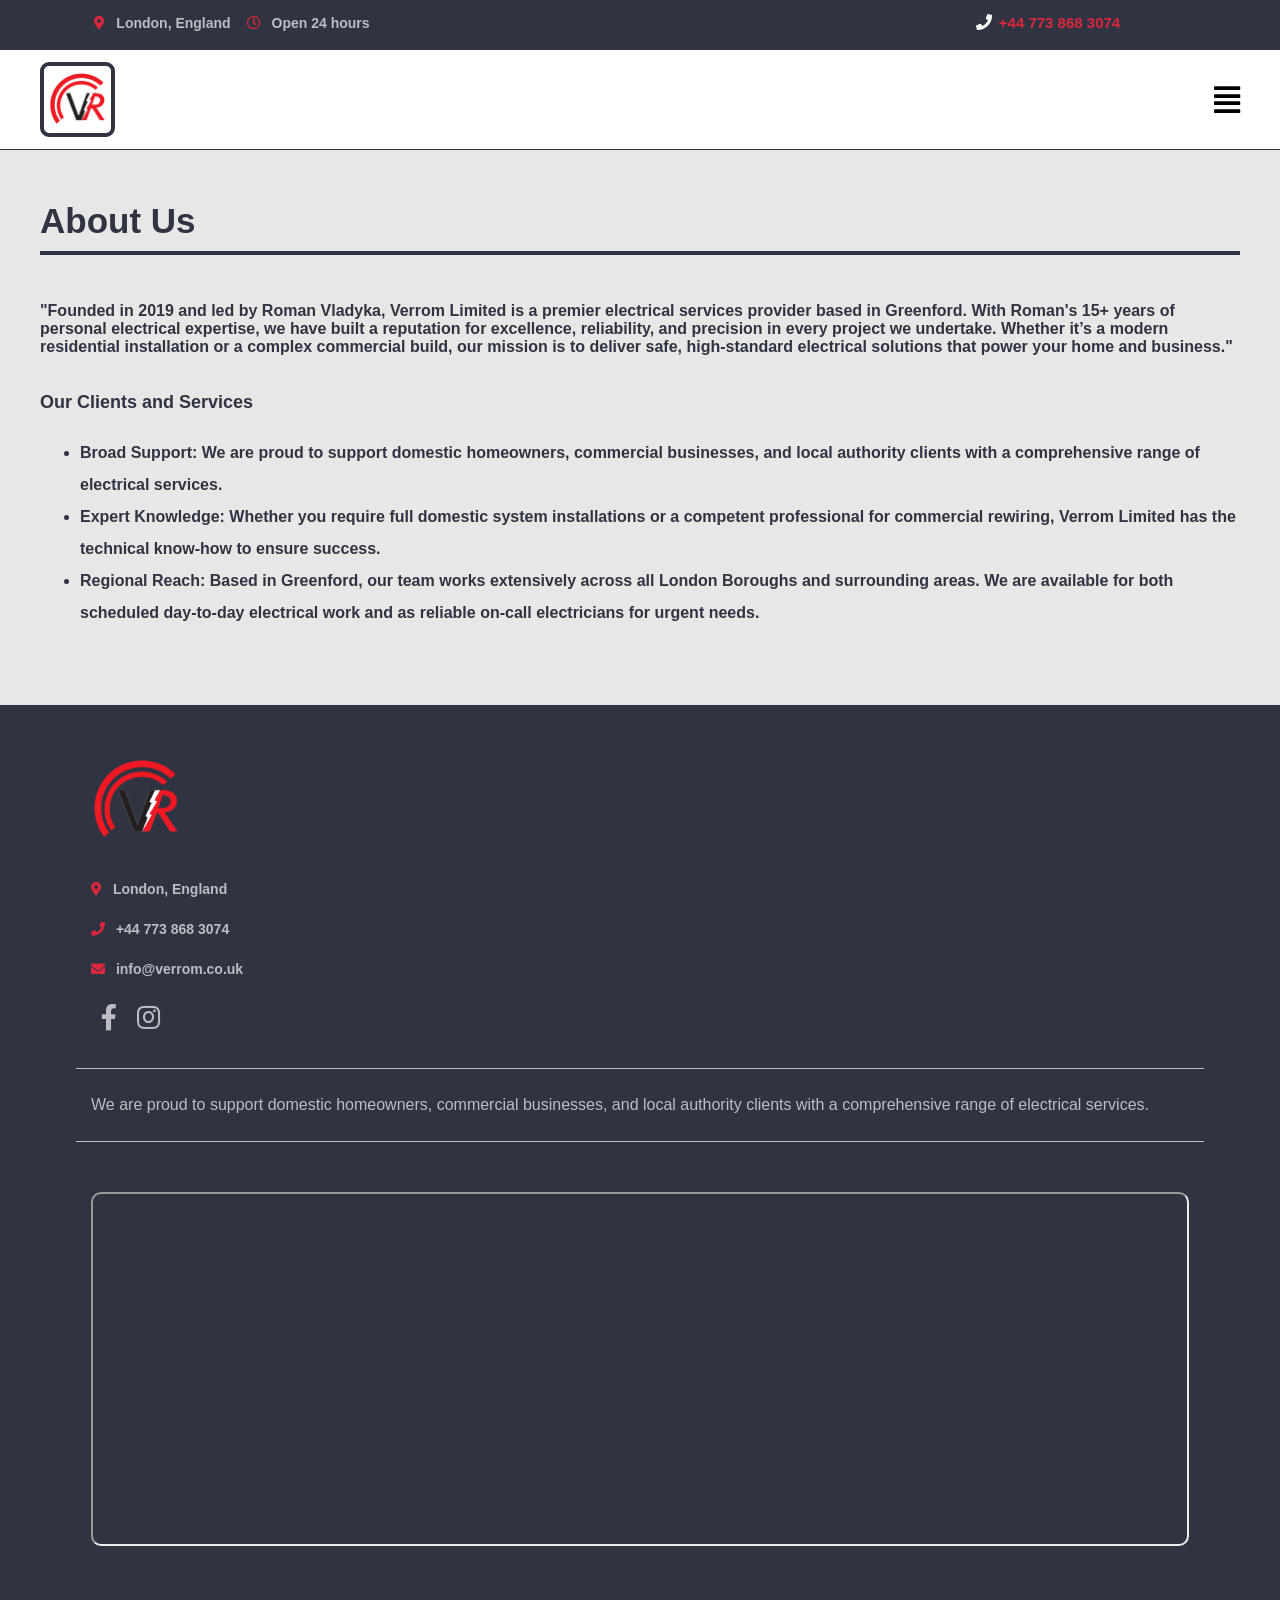
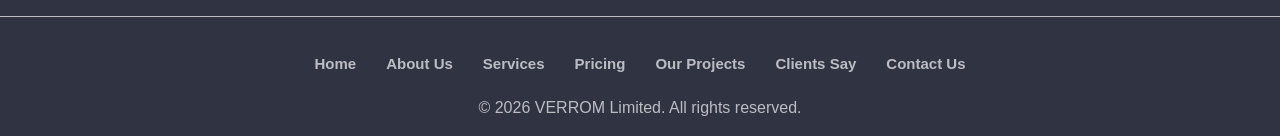
<file: about.html>
<!DOCTYPE HTML>
<html lang="en">
<head>
    <meta charset="UTF-8">
    <meta name="viewport" content="width=device-width, initial-scale=1.0">
    <meta name="robots" content="index, follow">
    <meta name="googlebot" content="index, follow">
    <meta name="Author" content="https://www.linkedin.com/in/volodymyr-svyryrd-191a63157/">
    <meta name="Copyright" content="">
    <meta name="description" content="">
    <meta name="keywords" content="">
    <link rel='stylesheet' href='https://use.fontawesome.com/releases/v5.7.0/css/all.css' integrity='sha384-lZN37f5QGtY3VHgisS14W3ExzMWZxybE1SJSEsQp9S+oqd12jhcu+A56Ebc1zFSJ' crossorigin='anonymous'>
    <link rel="stylesheet" type="text/css" href="./css/style.css">
    <link rel="stylesheet" type="text/css" media="(min-width:991px) and (max-width:1280px)" href="./css/tablet.css">
    <link rel="stylesheet" type="text/css" media="(max-width:991px)" href="./css/mobile.css">
    <title>VERROM Limited </title>
    <link rel="icon" type="image/x-icon" href="./favicon.ico">
</head>
<body>
    <div id="navbar" class="wrap_body">
        <header class="header">
            <div class="header_wrap">
                <div class="header_info">
                    <p class="header_location"><i class="fas fa-map-marker-alt"></i> London, England </p>
                    <p class="header_time"><i class="far fa-clock"></i> Open 24 hours </p>
                </div>
                <div class="header_phone">
                    <i class="fas fa-phone"></i>
                    <a href="tel:+447738683074"> +44 773 868 3074</a>
                </div>
            </div>
        </header>
        <nav class="nav">
            <div class="menu_wrap">
                <div class="logo">
                    <img src="./img/verrom_logo_png.png" alt="VerRom Limited" onclick="window.location.href = './index.html'">
                </div>
                <ul class="menu">
                    <li>
                        <img src="./img/flash_menu.png" alt="" class="flash">
                        <a href="./index.html">Home</a>
                    </li>
                    <li>
                        <img src="./img/flash_menu.png" alt="" class="flash">
                        <a href="./about.html">About Us</a>
                    </li>
                    <li>
                        <img src="./img/flash_menu.png" alt="" class="flash">
                        <a href="./services.html">Services</a>
                    </li>
                    <li>
                        <img src="./img/flash_menu.png" alt="" class="flash">
                        <a href="./pricing.html">Pricing</a>
                    </li>
                    <li>
                        <img src="./img/flash_menu.png" alt="" class="flash">
                        <a href="./projects.html">Our Projects</a>
                    </li>
                    <li>
                        <img src="./img/flash_menu.png" alt="" class="flash">
                        <a href="./clients.html">Clients Say</a>
                    </li>
                    <li>
                        <a href="./contacts.html">Contact Us</a>
                    </li>
                </ul>
                <span class="mobile_menu" onclick="openNav()"><i class='fas fa-align-justify'></i></span>
            </div>
            <div id="myNav" class="overlay">
                <a href="javascript:void(0)" class="closebtn" onclick="closeNav()">&times;</a>
                <div class="overlay-content">
                    <a href="./index.html">Home</a>
                    <a href="./about.html">About Us</a>
                    <a href="./services.html">Services</a>
                    <a href="./pricing.html">Pricing</a>
                    <a href="./projects.html">Our Projects</a>
                    <a href="./clients.html">Clients Say</a>
                    <a href="./contacts.html">Contact Us</a>
                </div>
            </div>
        </nav>
        <article class="article">
            <div class="article_wrap">
                <div class="article_body about">
                    <h3>About Us</h3>
                    <p>"Founded in 2019 and led by Roman Vladyka, Verrom Limited is a premier electrical services provider based in Greenford. With Roman's 15+ years of personal electrical expertise, we have built a reputation for excellence, reliability, and precision in every project we undertake. Whether it’s a modern residential installation or a complex commercial build, our mission is to deliver safe, high-standard electrical solutions that power your home and business." </p>
                    <h4>Our Clients and Services</h4>
                    <ul>
                        <li><b> Broad Support:</b> We are proud to support domestic homeowners, commercial businesses, and local authority clients with a comprehensive range of electrical services.</li>
                        <li><b> Expert Knowledge:</b> Whether you require full domestic system installations or a competent professional for commercial rewiring, Verrom Limited has the technical know-how to ensure success.</li>
                        <li><b></b> Regional Reach:</b> Based in Greenford, our team works extensively across all <b> London Boroughs and surrounding areas.</b> We are available for both scheduled day-to-day electrical work and as reliable <b>on-call electricians</b> for urgent needs. </li>
                    </ul>
                </div>
            </div>
        </article>
        <section class="section_bottom">
            <div class="section_bottom_contact">
                <div class="bottom_contact">
                    <img src="./img/verrom_logo_png.png" alt="LOGO" class="section_bottom_logo">
                    <p><i class="fas fa-map-marker-alt"></i> London, England </p>
                    <p><i class="fas fa-phone"></i> <a href="tel:+447738683074"> +44 773 868 3074</a></p>
                    <p><i class="fas fa-envelope"></i> <a href="mailto:info@verrom.co.uk"> info@verrom.co.uk</a></p>
                    <div class="social_media">
                        <a href="https://www.facebook.com/share/1C9bxSSyTt/" target="_blank"><i class="fab fa-facebook-f"></i></a>
                        <a href="https://www.instagram.com/verrom_limited/?hl=uk" target="_blank"><i class="fab fa-instagram"></i></a>
                    </div>
                </div>
                <div class="bottom_text">
                    <p>We are proud to support domestic homeowners, commercial businesses, and local authority clients with a comprehensive range of electrical services.</p>
                </div>
                <div class="bottom_map">
                    <iframe src="https://www.google.com/maps/embed?pb=!1m18!1m12!1m3!1d19897.48697313867!2d-0.24168068750000002!3d51.52855815!2m3!1f0!2f0!3f0!3m2!1i1024!2i768!4f13.1!3m3!1m2!1s0x48761cb4b5e6f3b5%3A0x7d8b5e8e8e8e8e8e!2sLondon%2C%20UK!5e0!3m2!1sen!2sus!4v1616161616161!5m2!1sen!2sus" width="100%" height="100%" allowfullscreen="" loading="lazy" class="map_frame"></iframe>
                </div>
            </div>
        </section>
        <footer class="footer">
            <ul class="footer_list">
                <li><a href="./index.html">Home</a></li>
                <li><a href="./about.html">About Us</a></li>
                <li><a href="./services.html">Services</a></li>
                <li><a href="./pricing.html">Pricing</a></li>
                <li><a href="./projects.html">Our Projects</a></li>
                <li><a href="./clients.html">Clients Say</a></li>
                <li><a href="./contacts.html">Contact Us</a></li>
            </ul>
            <p>&copy; 2026 VERROM Limited. All rights reserved.</p>
        </footer>
    </div>
    <script src="./js/js.js"></script>
    <script>
        window.onscroll = function() {
            const nav = document.getElementById('navbar');
            if (window.scrollY > 50) {
                nav.classList.add('scrolled');
            } else {
                nav.classList.remove('scrolled');
            }
        }
    </script>
</body>
</file>
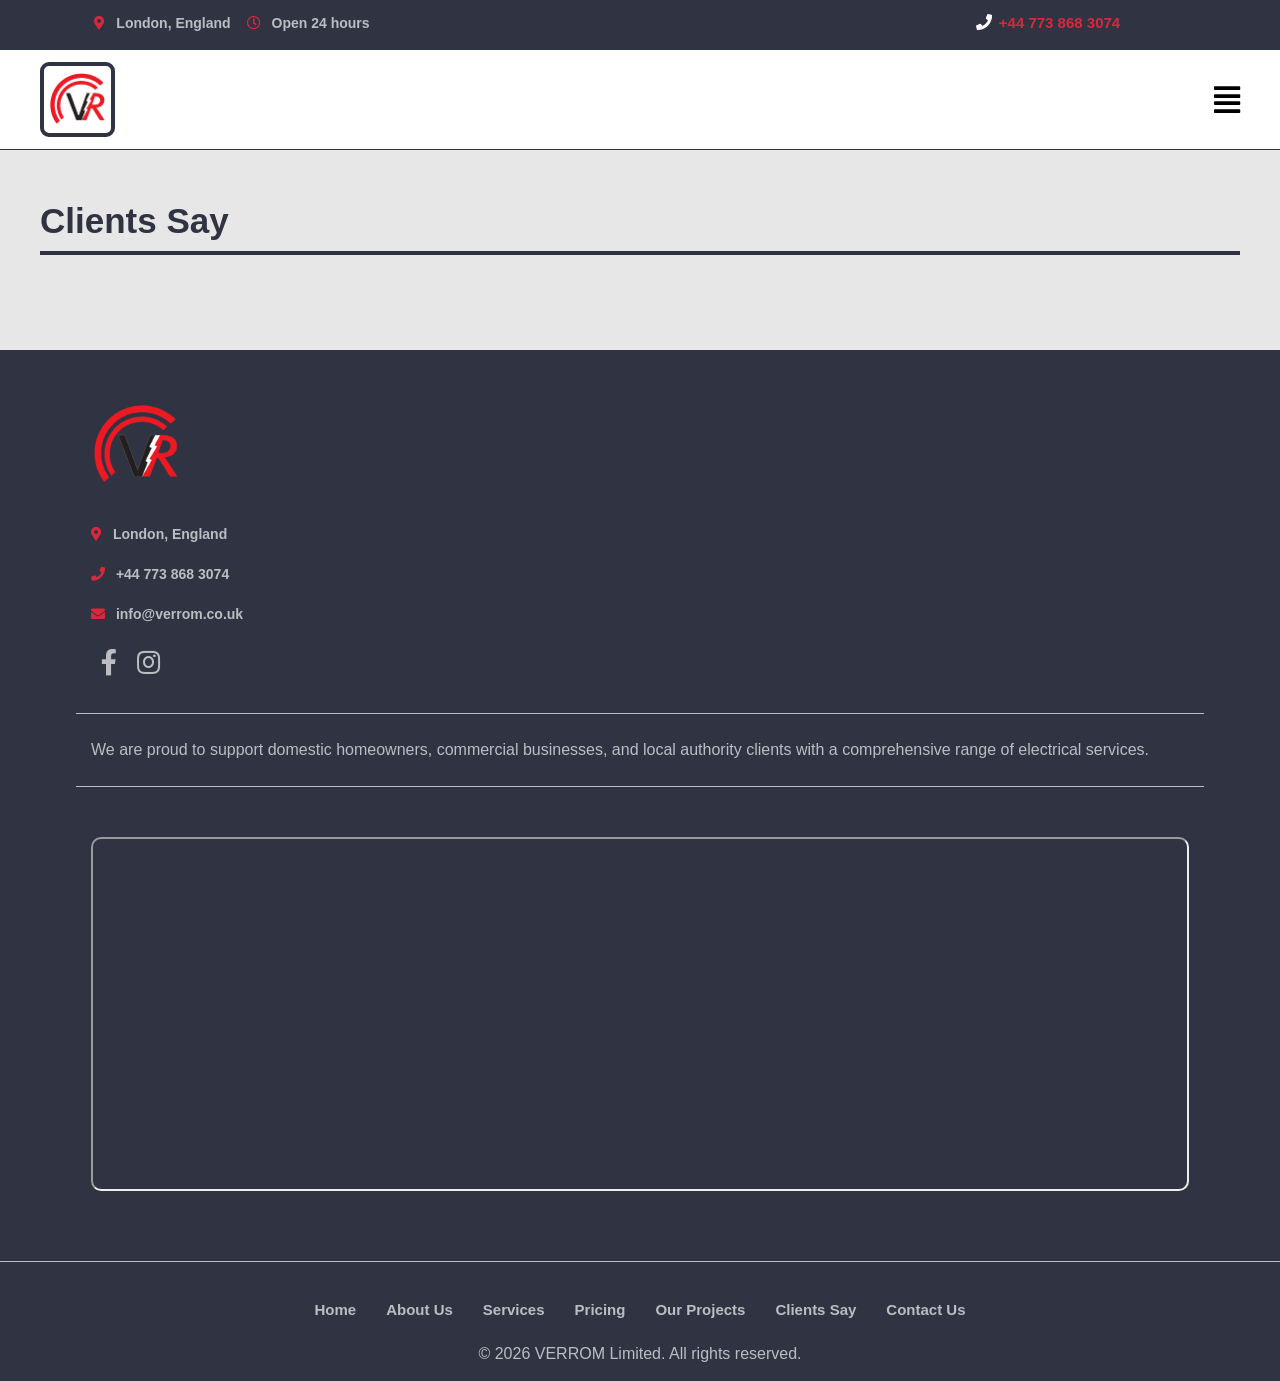
<file: clients.html>
<!DOCTYPE HTML>
<html lang="en">
<head>
    <meta charset="UTF-8">
    <meta name="viewport" content="width=device-width, initial-scale=1.0">
    <meta name="robots" content="index, follow">
    <meta name="googlebot" content="index, follow">
    <meta name="Author" content="https://www.linkedin.com/in/volodymyr-svyryrd-191a63157/">
    <meta name="Copyright" content="">
    <meta name="description" content="">
    <meta name="keywords" content="">
    <link rel='stylesheet' href='https://use.fontawesome.com/releases/v5.7.0/css/all.css' integrity='sha384-lZN37f5QGtY3VHgisS14W3ExzMWZxybE1SJSEsQp9S+oqd12jhcu+A56Ebc1zFSJ' crossorigin='anonymous'>
    <link rel="stylesheet" type="text/css" href="./css/style.css">
    <link rel="stylesheet" type="text/css" media="(min-width:991px) and (max-width:1280px)" href="./css/tablet.css">
    <link rel="stylesheet" type="text/css" media="(max-width:991px)" href="./css/mobile.css">
    <title>VERROM Limited </title>
    <link rel="icon" type="image/x-icon" href="./favicon.ico">
</head>
<body>
    <div id="navbar" class="wrap_body">
        <header class="header">
            <div class="header_wrap">
                <div class="header_info">
                    <p class="header_location"><i class="fas fa-map-marker-alt"></i> London, England </p>
                    <p class="header_time"><i class="far fa-clock"></i> Open 24 hours </p>
                </div>
                <div class="header_phone">
                    <i class="fas fa-phone"></i>
                    <a href="tel:+447738683074"> +44 773 868 3074</a>
                </div>
            </div>
        </header>
        <nav class="nav">
            <div class="menu_wrap">
                <div class="logo">
                    <img src="./img/verrom_logo_png.png" alt="VerRom Limited" onclick="window.location.href = './index.html'">
                </div>
                <ul class="menu">
                    <li>
                        <img src="./img/flash_menu.png" alt="" class="flash">
                        <a href="./index.html">Home</a>
                    </li>
                    <li>
                        <img src="./img/flash_menu.png" alt="" class="flash">
                        <a href="./about.html">About Us</a>
                    </li>
                    <li>
                        <img src="./img/flash_menu.png" alt="" class="flash">
                        <a href="./services.html">Services</a>
                    </li>
                    <li>
                        <img src="./img/flash_menu.png" alt="" class="flash">
                        <a href="./pricing.html">Pricing</a>
                    </li>
                    <li>
                        <img src="./img/flash_menu.png" alt="" class="flash">
                        <a href="./projects.html">Our Projects</a>
                    </li>
                    <li>
                        <img src="./img/flash_menu.png" alt="" class="flash">
                        <a href="./clients.html">Clients Say</a>
                    </li>
                    <li>
                        <a href="./contacts.html">Contact Us</a>
                    </li>
                </ul>
                <span class="mobile_menu" onclick="openNav()"><i class='fas fa-align-justify'></i></span>
            </div>
            <div id="myNav" class="overlay">
                <a href="javascript:void(0)" class="closebtn" onclick="closeNav()">&times;</a>
                <div class="overlay-content">
                    <a href="./index.html">Home</a>
                    <a href="./about.html">About Us</a>
                    <a href="./services.html">Services</a>
                    <a href="./pricing.html">Pricing</a>
                    <a href="./projects.html">Our Projects</a>
                    <a href="./clients.html">Clients Say</a>
                    <a href="./contacts.html">Contact Us</a>
                </div>
            </div>
        </nav>
        <article class="article">
            <div class="article_wrap">
                <div class="article_body clients">
                    <h3>Clients Say</h3>
                </div>
            </div>
        </article>
        <section class="section_bottom">
            <div class="section_bottom_contact">
                <div class="bottom_contact">
                    <img src="./img/verrom_logo_png.png" alt="LOGO" class="section_bottom_logo">
                    <p><i class="fas fa-map-marker-alt"></i> London, England </p>
                    <p><i class="fas fa-phone"></i> <a href="tel:+447738683074"> +44 773 868 3074</a></p>
                    <p><i class="fas fa-envelope"></i> <a href="mailto:info@verrom.co.uk"> info@verrom.co.uk</a></p>
                    <div class="social_media">
                        <a href="https://www.facebook.com/share/1C9bxSSyTt/" target="_blank"><i class="fab fa-facebook-f"></i></a>
                        <a href="https://www.instagram.com/verrom_limited/?hl=uk" target="_blank"><i class="fab fa-instagram"></i></a>
                    </div>
                </div>
                <div class="bottom_text">
                    <p>We are proud to support domestic homeowners, commercial businesses, and local authority clients with a comprehensive range of electrical services.</p>
                </div>
                <div class="bottom_map">
                    <iframe src="https://www.google.com/maps/embed?pb=!1m18!1m12!1m3!1d19897.48697313867!2d-0.24168068750000002!3d51.52855815!2m3!1f0!2f0!3f0!3m2!1i1024!2i768!4f13.1!3m3!1m2!1s0x48761cb4b5e6f3b5%3A0x7d8b5e8e8e8e8e8e!2sLondon%2C%20UK!5e0!3m2!1sen!2sus!4v1616161616161!5m2!1sen!2sus" width="100%" height="100%" allowfullscreen="" loading="lazy" class="map_frame"></iframe>
                </div>
            </div>
        </section>
        <footer class="footer">
            <ul class="footer_list">
                <li><a href="./index.html">Home</a></li>
                <li><a href="./about.html">About Us</a></li>
                <li><a href="./services.html">Services</a></li>
                <li><a href="./pricing.html">Pricing</a></li>
                <li><a href="./projects.html">Our Projects</a></li>
                <li><a href="./clients.html">Clients Say</a></li>
                <li><a href="./contacts.html">Contact Us</a></li>
            </ul>
            <p>&copy; 2026 VERROM Limited. All rights reserved.</p>
        </footer>
    </div>
    <script src="./js/js.js"></script>
    <script>
        window.onscroll = function() {
            const nav = document.getElementById('navbar');
            if (window.scrollY > 50) {
                nav.classList.add('scrolled');
            } else {
                nav.classList.remove('scrolled');
            }
        }
    </script>
</body>
</file>
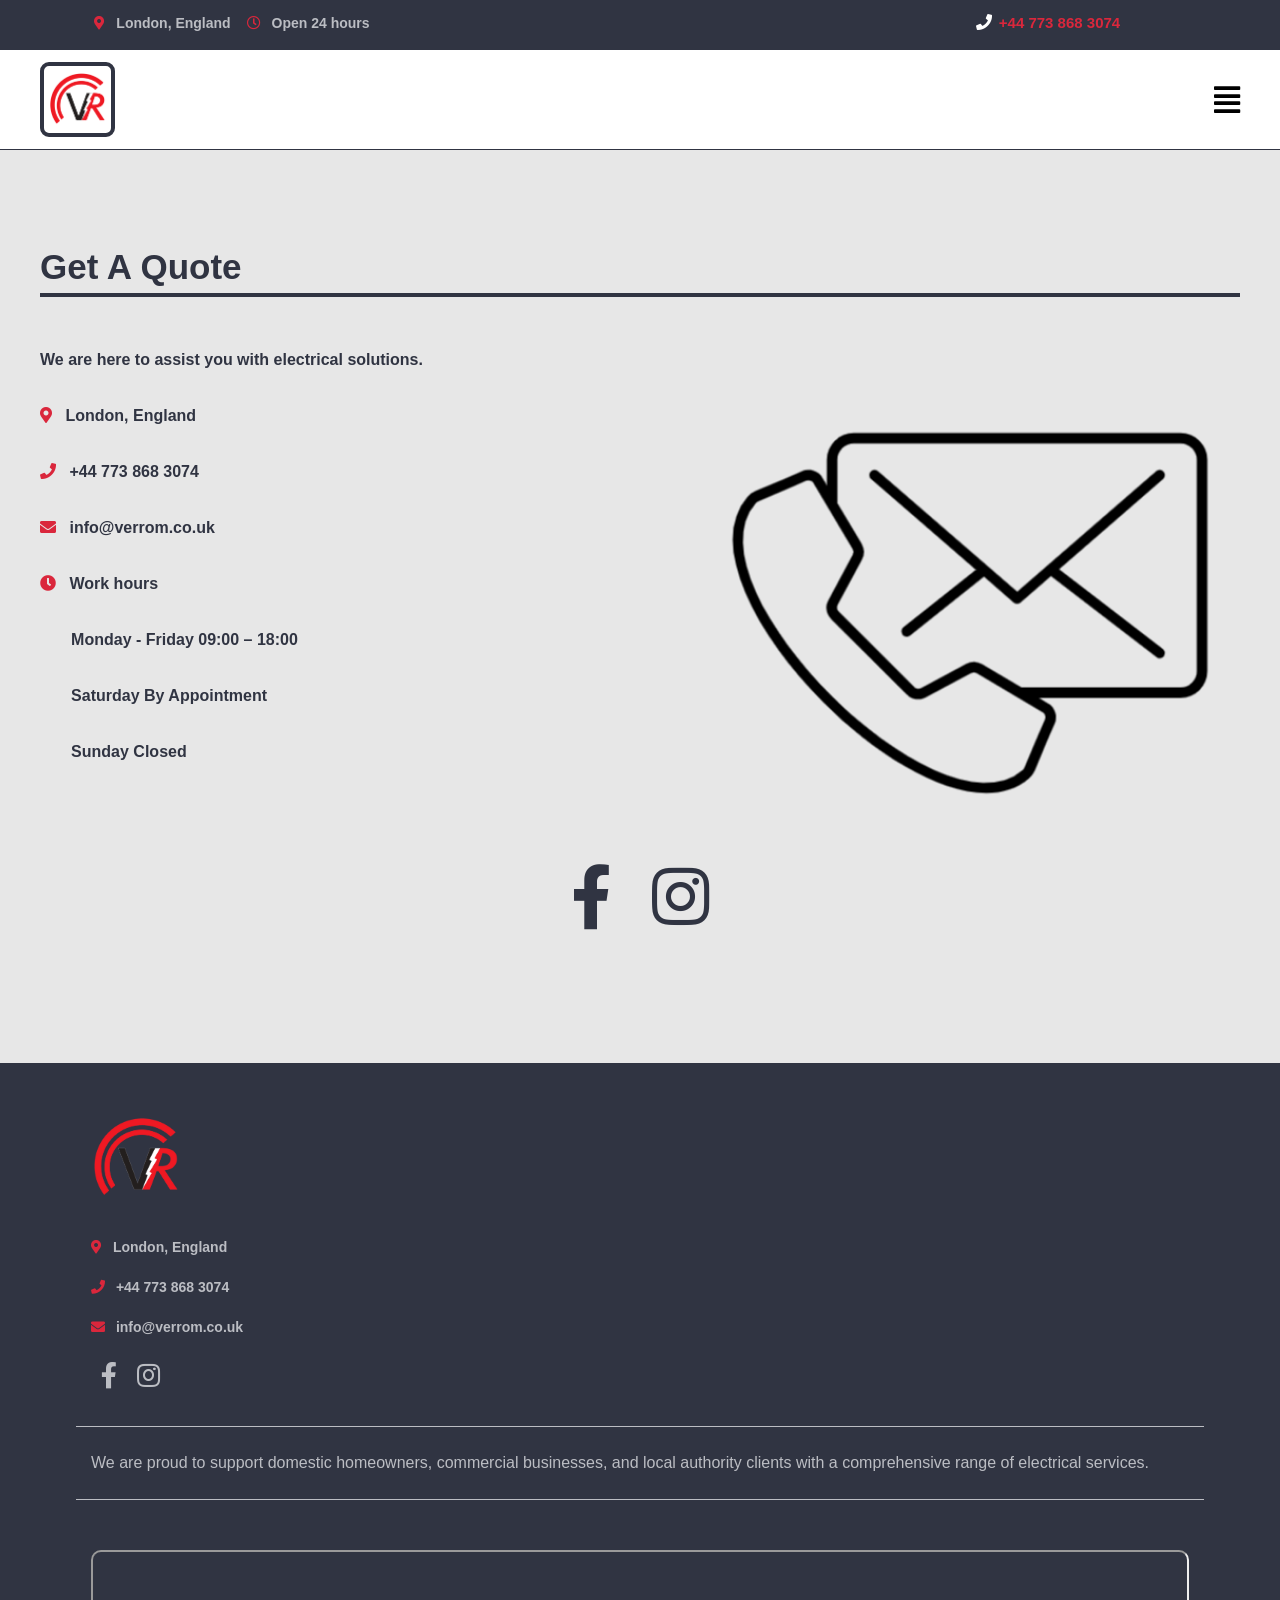
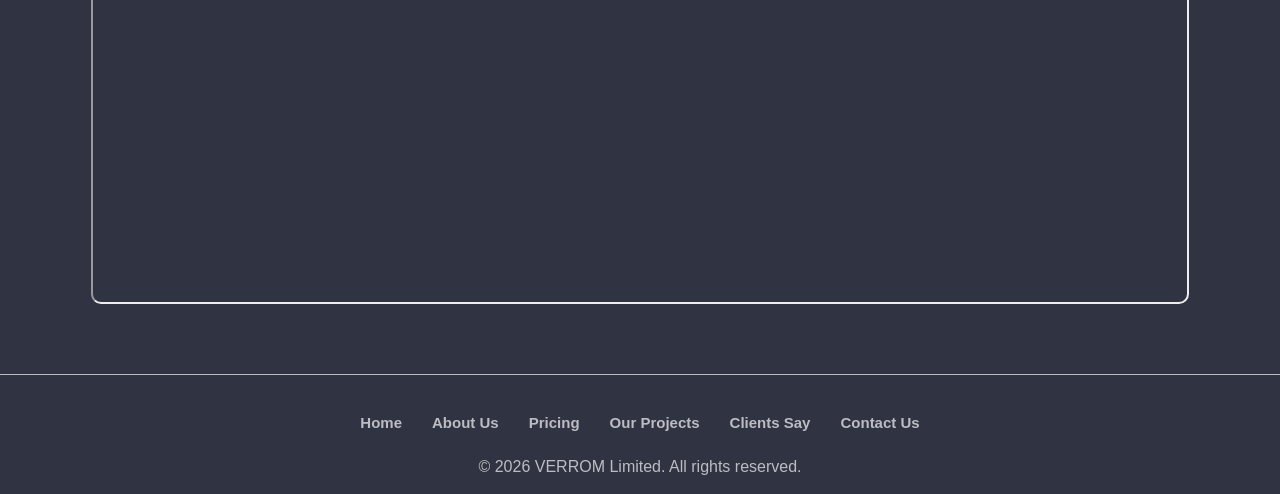
<file: contacts.html>
<!DOCTYPE HTML>
<html lang="en">
<head>
    <meta charset="UTF-8">
    <meta name="viewport" content="width=device-width, initial-scale=1.0">
    <meta name="robots" content="index, follow">
    <meta name="googlebot" content="index, follow">
    <meta name="Author" content="https://www.linkedin.com/in/volodymyr-svyryrd-191a63157/">
    <meta name="Copyright" content="">
    <meta name="description" content="">
    <meta name="keywords" content="">
    <link rel='stylesheet' href='https://use.fontawesome.com/releases/v5.7.0/css/all.css' integrity='sha384-lZN37f5QGtY3VHgisS14W3ExzMWZxybE1SJSEsQp9S+oqd12jhcu+A56Ebc1zFSJ' crossorigin='anonymous'>
    <link rel="stylesheet" type="text/css" href="./css/style.css">
    <link rel="stylesheet" type="text/css" media="(min-width:991px) and (max-width:1280px)" href="./css/tablet.css">
    <link rel="stylesheet" type="text/css" media="(max-width:991px)" href="./css/mobile.css">
    <title>VERROM Limited </title>
    <link rel="icon" type="image/x-icon" href="./favicon.ico">
</head>
<body>
    <div id="navbar" class="wrap_body">
        <header class="header">
            <div class="header_wrap">
                <div class="header_info">
                    <p class="header_location"><i class="fas fa-map-marker-alt"></i> London, England </p>
                    <p class="header_time"><i class="far fa-clock"></i> Open 24 hours </p>
                </div>
                <div class="header_phone">
                    <i class="fas fa-phone"></i>
                    <a href="tel:+447738683074"> +44 773 868 3074</a>
                </div>
            </div>
        </header>
        <nav class="nav">
            <div class="menu_wrap">
                <div class="logo">
                    <img src="./img/verrom_logo_png.png" alt="VerRom Limited" onclick="window.location.href = './index.html'">
                </div>
                <ul class="menu">
                    <li>
                        <img src="./img/flash_menu.png" alt="" class="flash">
                        <a href="./index.html">Home</a>
                    </li>
                    <li>
                        <img src="./img/flash_menu.png" alt="" class="flash">
                        <a href="./about.html">About Us</a>
                    </li>
                    <li>
                        <img src="./img/flash_menu.png" alt="" class="flash">
                        <a href="./services.html">Services</a>
                    </li>
                    <li>
                        <img src="./img/flash_menu.png" alt="" class="flash">
                        <a href="./pricing.html">Pricing</a>
                    </li>
                    <li>
                        <img src="./img/flash_menu.png" alt="" class="flash">
                        <a href="./projects.html">Our Projects</a>
                    </li>
                    <li>
                        <img src="./img/flash_menu.png" alt="" class="flash">
                        <a href="./clients.html">Clients Say</a>
                    </li>
                    <li>
                        <a href="./contacts.html">Contact Us</a>
                    </li>
                </ul>
                <span class="mobile_menu" onclick="openNav()"><i class='fas fa-align-justify'></i></span>
            </div>
            <div id="myNav" class="overlay">
                <a href="javascript:void(0)" class="closebtn" onclick="closeNav()">&times;</a>
                <div class="overlay-content">
                    <a href="./index.html">Home</a>
                    <a href="./about.html">About Us</a>
                    <a href="./services.html">Services</a>
                    <a href="./pricing.html">Pricing</a>
                    <a href="./projects.html">Our Projects</a>
                    <a href="./clients.html">Clients Say</a>
                    <a href="./contacts.html">Contact Us</a>
                </div>
            </div>
        </nav>
        <article class="article">
            <div class="article_wrap">
                <div class="article_body contacts">
                    <h3>Get A Quote</h3>
                    <p>We are here to assist you with electrical solutions.</p>
                    <p><i class="fas fa-map-marker-alt"></i> London, England </p>
                    <p><i class="fas fa-phone"></i> <a href="tel:+447738683074"> +44 773 868 3074</a></p>
                    <p><i class="fas fa-envelope"></i> <a href="mailto:info@verrom.co.uk"> info@verrom.co.uk</a></p>
                    <p><i class="fas fa-clock"></i> Work hours</p>
                    <p>&nbsp;&nbsp;&nbsp;&nbsp;&nbsp;&nbsp; Monday - Friday 09:00 – 18:00</p>
                    <p>&nbsp;&nbsp;&nbsp;&nbsp;&nbsp;&nbsp; Saturday By Appointment</p>
                    <p>&nbsp;&nbsp;&nbsp;&nbsp;&nbsp;&nbsp; Sunday Closed</p>
                    <div class="social_media">
                        <a href="https://www.facebook.com/share/1C9bxSSyTt/" target="_blank"><i class="fab fa-facebook-f"></i></a>
                        <a href="https://www.instagram.com/verrom_limited/?hl=uk" target="_blank"><i class="fab fa-instagram"></i></a>
                    </div>
                    <img src="./img/contact-icon.png" alt="Contact Us" class="contact_icon">
                </div>
            </div>
        </article>
        <section class="section_bottom">
            <div class="section_bottom_contact">
                <div class="bottom_contact">
                    <img src="./img/verrom_logo_png.png" alt="LOGO" class="section_bottom_logo">
                    <p><i class="fas fa-map-marker-alt"></i> London, England </p>
                    <p><i class="fas fa-phone"></i> <a href="tel:+447738683074"> +44 773 868 3074</a></p>
                    <p><i class="fas fa-envelope"></i> <a href="mailto:info@verrom.co.uk"> info@verrom.co.uk</a></p>
                    <div class="social_media">
                        <a href="https://www.facebook.com/share/1C9bxSSyTt/" target="_blank"><i class="fab fa-facebook-f"></i></a>
                        <a href="https://www.instagram.com/verrom_limited/?hl=uk" target="_blank"><i class="fab fa-instagram"></i></a>
                    </div>
                </div>
                <div class="bottom_text">
                    <p>We are proud to support domestic homeowners, commercial businesses, and local authority clients with a comprehensive range of electrical services.</p>
                </div>
                <div class="bottom_map">
                    <iframe src="https://www.google.com/maps/embed?pb=!1m18!1m12!1m3!1d19897.48697313867!2d-0.24168068750000002!3d51.52855815!2m3!1f0!2f0!3f0!3m2!1i1024!2i768!4f13.1!3m3!1m2!1s0x48761cb4b5e6f3b5%3A0x7d8b5e8e8e8e8e8e!2sLondon%2C%20UK!5e0!3m2!1sen!2sus!4v1616161616161!5m2!1sen!2sus" width="100%" height="100%" allowfullscreen="" loading="lazy" class="map_frame"></iframe>
                </div>
            </div>
        </section>
        <footer class="footer">
            <ul class="footer_list">
                <li><a href="./index.html">Home</a></li>
                <li><a href="./about.html">About Us</a></li>
                <li><a href="./pricing.html">Pricing</a></li>
                <li><a href="./projects.html">Our Projects</a></li>
                <li><a href="./clients.html">Clients Say</a></li>
                <li><a href="./contacts.html">Contact Us</a></li>
            </ul>
            <p>&copy; 2026 VERROM Limited. All rights reserved.</p>
        </footer>
    </div>
    <script src="./js/js.js"></script>
    <script>
        window.onscroll = function() {
            const nav = document.getElementById('navbar');
            if (window.scrollY > 50) {
                nav.classList.add('scrolled');
            } else {
                nav.classList.remove('scrolled');
            }
        }
    </script>
</body>
</file>
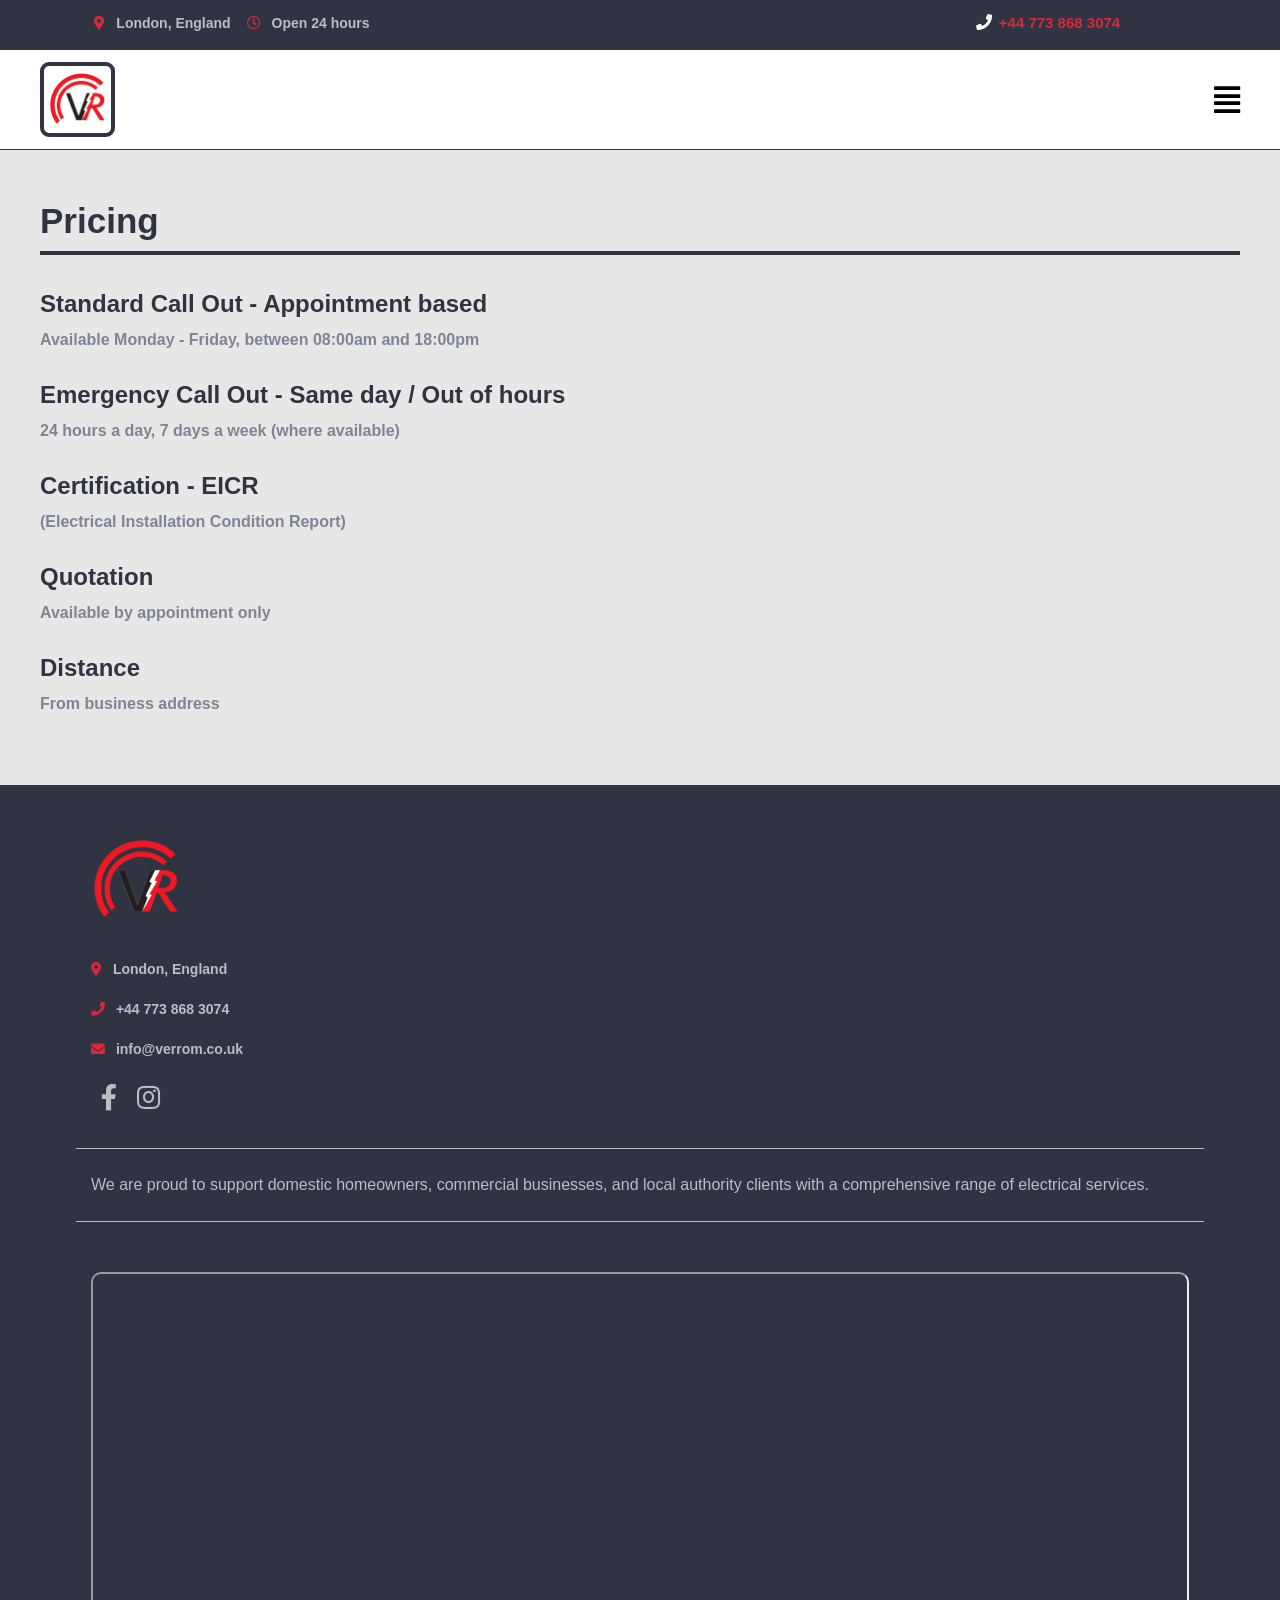
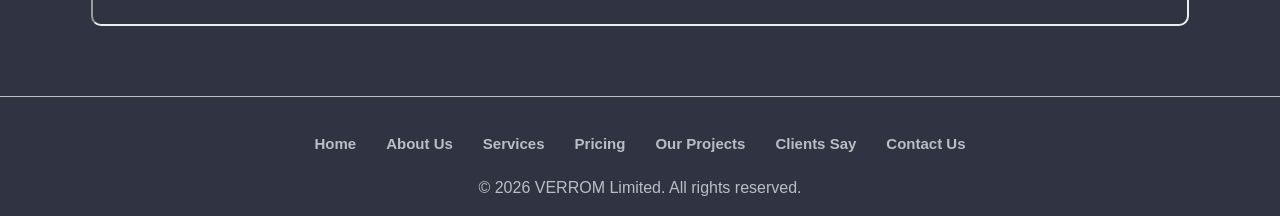
<file: pricing.html>
<!DOCTYPE HTML>
<html lang="en">
<head>
    <meta charset="UTF-8">
    <meta name="viewport" content="width=device-width, initial-scale=1.0">
    <meta name="robots" content="index, follow">
    <meta name="googlebot" content="index, follow">
    <meta name="Author" content="https://www.linkedin.com/in/volodymyr-svyryrd-191a63157/">
    <meta name="Copyright" content="">
    <meta name="description" content="">
    <meta name="keywords" content="">
    <link rel='stylesheet' href='https://use.fontawesome.com/releases/v5.7.0/css/all.css' integrity='sha384-lZN37f5QGtY3VHgisS14W3ExzMWZxybE1SJSEsQp9S+oqd12jhcu+A56Ebc1zFSJ' crossorigin='anonymous'>
    <link rel="stylesheet" type="text/css" href="./css/style.css">
    <link rel="stylesheet" type="text/css" media="(min-width:991px) and (max-width:1280px)" href="./css/tablet.css">
    <link rel="stylesheet" type="text/css" media="(max-width:991px)" href="./css/mobile.css">
    <title>VERROM Limited </title>
    <link rel="icon" type="image/x-icon" href="./favicon.ico">
</head>
<body>
    <div id="navbar" class="wrap_body">
        <header class="header">
            <div class="header_wrap">
                <div class="header_info">
                    <p class="header_location"><i class="fas fa-map-marker-alt"></i> London, England </p>
                    <p class="header_time"><i class="far fa-clock"></i> Open 24 hours </p>
                </div>
                <div class="header_phone">
                    <i class="fas fa-phone"></i>
                    <a href="tel:+447738683074"> +44 773 868 3074</a>
                </div>
            </div>
        </header>
        <nav class="nav">
            <div class="menu_wrap">
                <div class="logo">
                    <img src="./img/verrom_logo_png.png" alt="VerRom Limited" onclick="window.location.href = './index.html'">
                </div>
                <ul class="menu">
                    <li>
                        <img src="./img/flash_menu.png" alt="" class="flash">
                        <a href="./index.html">Home</a>
                    </li>
                    <li>
                        <img src="./img/flash_menu.png" alt="" class="flash">
                        <a href="./about.html">About Us</a>
                    </li>
                    <li>
                        <img src="./img/flash_menu.png" alt="" class="flash">
                        <a href="./services.html">Services</a>
                    </li>
                    <li>
                        <img src="./img/flash_menu.png" alt="" class="flash">
                        <a href="./pricing.html">Pricing</a>
                    </li>
                    <li>
                        <img src="./img/flash_menu.png" alt="" class="flash">
                        <a href="./projects.html">Our Projects</a>
                    </li>
                    <li>
                        <img src="./img/flash_menu.png" alt="" class="flash">
                        <a href="./clients.html">Clients Say</a>
                    </li>
                    <li>
                        <a href="./contacts.html">Contact Us</a>
                    </li>
                </ul>
                <span class="mobile_menu" onclick="openNav()"><i class='fas fa-align-justify'></i></span>
            </div>
            <div id="myNav" class="overlay">
                <a href="javascript:void(0)" class="closebtn" onclick="closeNav()">&times;</a>
                <div class="overlay-content">
                    <a href="./index.html">Home</a>
                    <a href="./about.html">About Us</a>
                    <a href="./services.html">Services</a>
                    <a href="./pricing.html">Pricing</a>
                    <a href="./projects.html">Our Projects</a>
                    <a href="./clients.html">Clients Say</a>
                    <a href="./contacts.html">Contact Us</a>
                </div>
            </div>
        </nav>
        <article class="article">
            <div class="article_wrap">
                <div class="article_body pricing">
                    <h3>Pricing</h3>
                    <h2>Standard Call Out - Appointment based</h2>
                    <p class="pricing_title_info">Available Monday - Friday, between 08:00am and 18:00pm</p>


                    <h2>Emergency Call Out - Same day / Out of hours</h2>
                    <p class="pricing_title_info">24 hours a day, 7 days a week (where available)</p>



                    <h2>Certification - EICR</h2>
                    <p class="pricing_title_info">(Electrical Installation Condition Report)</p>




                    <h2>Quotation</h2>
                    <p class="pricing_title_info">Available by appointment only</p>




                    <h2>Distance</h2>
                    <p class="pricing_title_info">From business address</p>



                </div>
            </div>
        </article>
        <section class="section_bottom">
            <div class="section_bottom_contact">
                <div class="bottom_contact">
                    <img src="./img/verrom_logo_png.png" alt="LOGO" class="section_bottom_logo">
                    <p><i class="fas fa-map-marker-alt"></i> London, England </p>
                    <p><i class="fas fa-phone"></i> <a href="tel:+447738683074"> +44 773 868 3074</a></p>
                    <p><i class="fas fa-envelope"></i> <a href="mailto:info@verrom.co.uk"> info@verrom.co.uk</a></p>
                    <div class="social_media">
                        <a href="https://www.facebook.com/share/1C9bxSSyTt/" target="_blank"><i class="fab fa-facebook-f"></i></a>
                        <a href="https://www.instagram.com/verrom_limited/?hl=uk" target="_blank"><i class="fab fa-instagram"></i></a>
                    </div>
                </div>
                <div class="bottom_text">
                    <p>We are proud to support domestic homeowners, commercial businesses, and local authority clients with a comprehensive range of electrical services.</p>
                </div>
                <div class="bottom_map">
                    <iframe src="https://www.google.com/maps/embed?pb=!1m18!1m12!1m3!1d19897.48697313867!2d-0.24168068750000002!3d51.52855815!2m3!1f0!2f0!3f0!3m2!1i1024!2i768!4f13.1!3m3!1m2!1s0x48761cb4b5e6f3b5%3A0x7d8b5e8e8e8e8e8e!2sLondon%2C%20UK!5e0!3m2!1sen!2sus!4v1616161616161!5m2!1sen!2sus" width="100%" height="100%" allowfullscreen="" loading="lazy" class="map_frame"></iframe>
                </div>
            </div>
        </section>
        <footer class="footer">
            <ul class="footer_list">
                <li><a href="./index.html">Home</a></li>
                <li><a href="./about.html">About Us</a></li>
                <li><a href="./services.html">Services</a></li>
                <li><a href="./pricing.html">Pricing</a></li>
                <li><a href="./projects.html">Our Projects</a></li>
                <li><a href="./clients.html">Clients Say</a></li>
                <li><a href="./contacts.html">Contact Us</a></li>
            </ul>
            <p>&copy; 2026 VERROM Limited. All rights reserved.</p>
        </footer>
    </div>
    <script src="./js/js.js"></script>
    <script>
        window.onscroll = function() {
            const nav = document.getElementById('navbar');
            if (window.scrollY > 50) {
                nav.classList.add('scrolled');
            } else {
                nav.classList.remove('scrolled');
            }
        }
    </script>
</body>
</file>
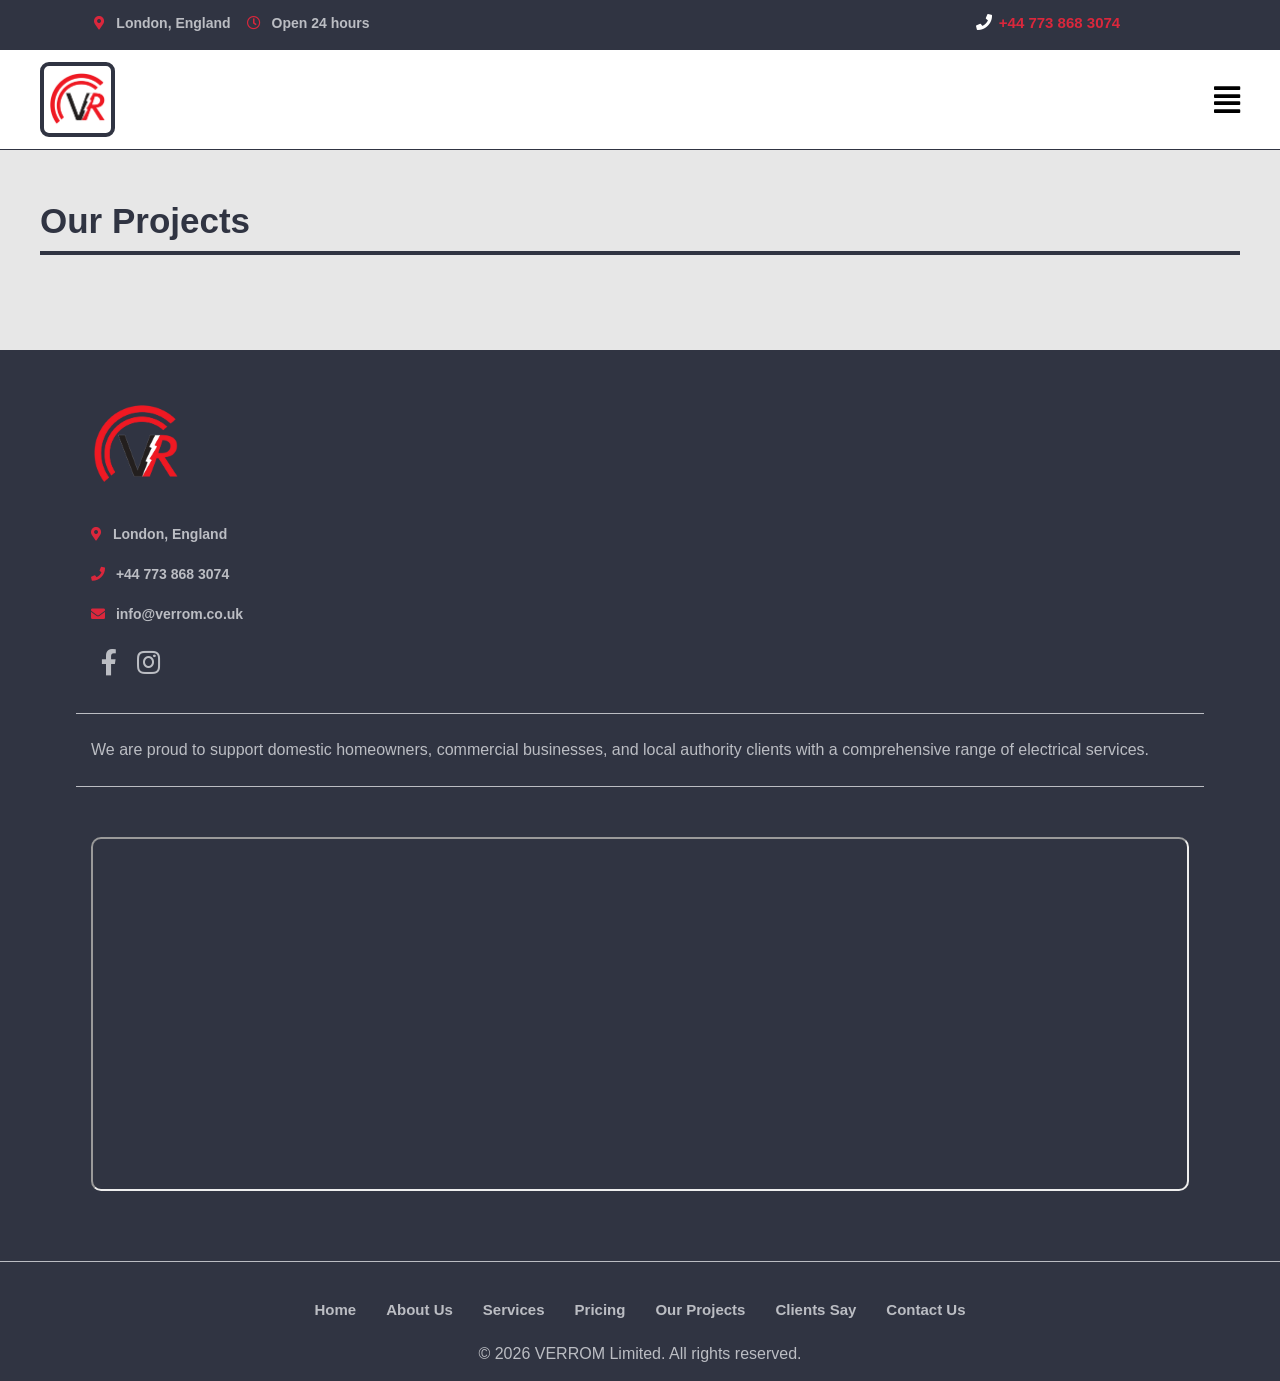
<file: projects.html>
<!DOCTYPE HTML>
<html lang="en">
<head>
    <meta charset="UTF-8">
    <meta name="viewport" content="width=device-width, initial-scale=1.0">
    <meta name="robots" content="index, follow">
    <meta name="googlebot" content="index, follow">
    <meta name="Author" content="https://www.linkedin.com/in/volodymyr-svyryrd-191a63157/">
    <meta name="Copyright" content="">
    <meta name="description" content="">
    <meta name="keywords" content="">
    <link rel='stylesheet' href='https://use.fontawesome.com/releases/v5.7.0/css/all.css' integrity='sha384-lZN37f5QGtY3VHgisS14W3ExzMWZxybE1SJSEsQp9S+oqd12jhcu+A56Ebc1zFSJ' crossorigin='anonymous'>
    <link rel="stylesheet" type="text/css" href="./css/style.css">
    <link rel="stylesheet" type="text/css" media="(min-width:991px) and (max-width:1280px)" href="./css/tablet.css">
    <link rel="stylesheet" type="text/css" media="(max-width:991px)" href="./css/mobile.css">
    <title>VERROM Limited </title>
    <link rel="icon" type="image/x-icon" href="./favicon.ico">
</head>
<body>
    <div id="navbar" class="wrap_body">
        <header class="header">
            <div class="header_wrap">
                <div class="header_info">
                    <p class="header_location"><i class="fas fa-map-marker-alt"></i> London, England </p>
                    <p class="header_time"><i class="far fa-clock"></i> Open 24 hours </p>
                </div>
                <div class="header_phone">
                    <i class="fas fa-phone"></i>
                    <a href="tel:+447738683074"> +44 773 868 3074</a>
                </div>
            </div>
        </header>
        <nav class="nav">
            <div class="menu_wrap">
                <div class="logo">
                    <img src="./img/verrom_logo_png.png" alt="VerRom Limited" onclick="window.location.href = './index.html'">
                </div>
                <ul class="menu">
                    <li>
                        <img src="./img/flash_menu.png" alt="" class="flash">
                        <a href="./index.html">Home</a>
                    </li>
                    <li>
                        <img src="./img/flash_menu.png" alt="" class="flash">
                        <a href="./about.html">About Us</a>
                    </li>
                    <li>
                        <img src="./img/flash_menu.png" alt="" class="flash">
                        <a href="./services.html">Services</a>
                    </li>
                    <li>
                        <img src="./img/flash_menu.png" alt="" class="flash">
                        <a href="./pricing.html">Pricing</a>
                    </li>
                    <li>
                        <img src="./img/flash_menu.png" alt="" class="flash">
                        <a href="./projects.html">Our Projects</a>
                    </li>
                    <li>
                        <img src="./img/flash_menu.png" alt="" class="flash">
                        <a href="./clients.html">Clients Say</a>
                    </li>
                    <li>
                        <a href="./contacts.html">Contact Us</a>
                    </li>
                </ul>
                <span class="mobile_menu" onclick="openNav()"><i class='fas fa-align-justify'></i></span>
            </div>
            <div id="myNav" class="overlay">
                <a href="javascript:void(0)" class="closebtn" onclick="closeNav()">&times;</a>
                <div class="overlay-content">
                    <a href="./index.html">Home</a>
                    <a href="./about.html">About Us</a>
                    <a href="./services.html">Services</a>
                    <a href="./pricing.html">Pricing</a>
                    <a href="./projects.html">Our Projects</a>
                    <a href="./clients.html">Clients Say</a>
                    <a href="./contacts.html">Contact Us</a>
                </div>
            </div>
        </nav>
        <article class="article">
            <div class="article_wrap">
                <div class="article_body projects">
                    <h3>Our Projects</h3>
                </div>
            </div>
        </article>
        <section class="section_bottom">
            <div class="section_bottom_contact">
                <div class="bottom_contact">
                    <img src="./img/verrom_logo_png.png" alt="LOGO" class="section_bottom_logo">
                    <p><i class="fas fa-map-marker-alt"></i> London, England </p>
                    <p><i class="fas fa-phone"></i> <a href="tel:+447738683074"> +44 773 868 3074</a></p>
                    <p><i class="fas fa-envelope"></i> <a href="mailto:info@verrom.co.uk"> info@verrom.co.uk</a></p>
                    <div class="social_media">
                        <a href="https://www.facebook.com/share/1C9bxSSyTt/" target="_blank"><i class="fab fa-facebook-f"></i></a>
                        <a href="https://www.instagram.com/verrom_limited/?hl=uk" target="_blank"><i class="fab fa-instagram"></i></a>
                    </div>
                </div>
                <div class="bottom_text">
                    <p>We are proud to support domestic homeowners, commercial businesses, and local authority clients with a comprehensive range of electrical services.</p>
                </div>
                <div class="bottom_map">
                    <iframe src="https://www.google.com/maps/embed?pb=!1m18!1m12!1m3!1d19897.48697313867!2d-0.24168068750000002!3d51.52855815!2m3!1f0!2f0!3f0!3m2!1i1024!2i768!4f13.1!3m3!1m2!1s0x48761cb4b5e6f3b5%3A0x7d8b5e8e8e8e8e8e!2sLondon%2C%20UK!5e0!3m2!1sen!2sus!4v1616161616161!5m2!1sen!2sus" width="100%" height="100%" allowfullscreen="" loading="lazy" class="map_frame"></iframe>
                </div>
            </div>
        </section>
        <footer class="footer">
            <ul class="footer_list">
                <li><a href="./index.html">Home</a></li>
                <li><a href="./about.html">About Us</a></li>
                <li><a href="./services.html">Services</a></li>
                <li><a href="./pricing.html">Pricing</a></li>
                <li><a href="./projects.html">Our Projects</a></li>
                <li><a href="./clients.html">Clients Say</a></li>
                <li><a href="./contacts.html">Contact Us</a></li>
            </ul>
            <p>&copy; 2026 VERROM Limited. All rights reserved.</p>
        </footer>
    </div>
    <script src="./js/js.js"></script>
        <script>
        window.onscroll = function() {
            const nav = document.getElementById('navbar');
            if (window.scrollY > 50) {
                nav.classList.add('scrolled');
            } else {
                nav.classList.remove('scrolled');
            }
        }
    </script>
</body>
</file>
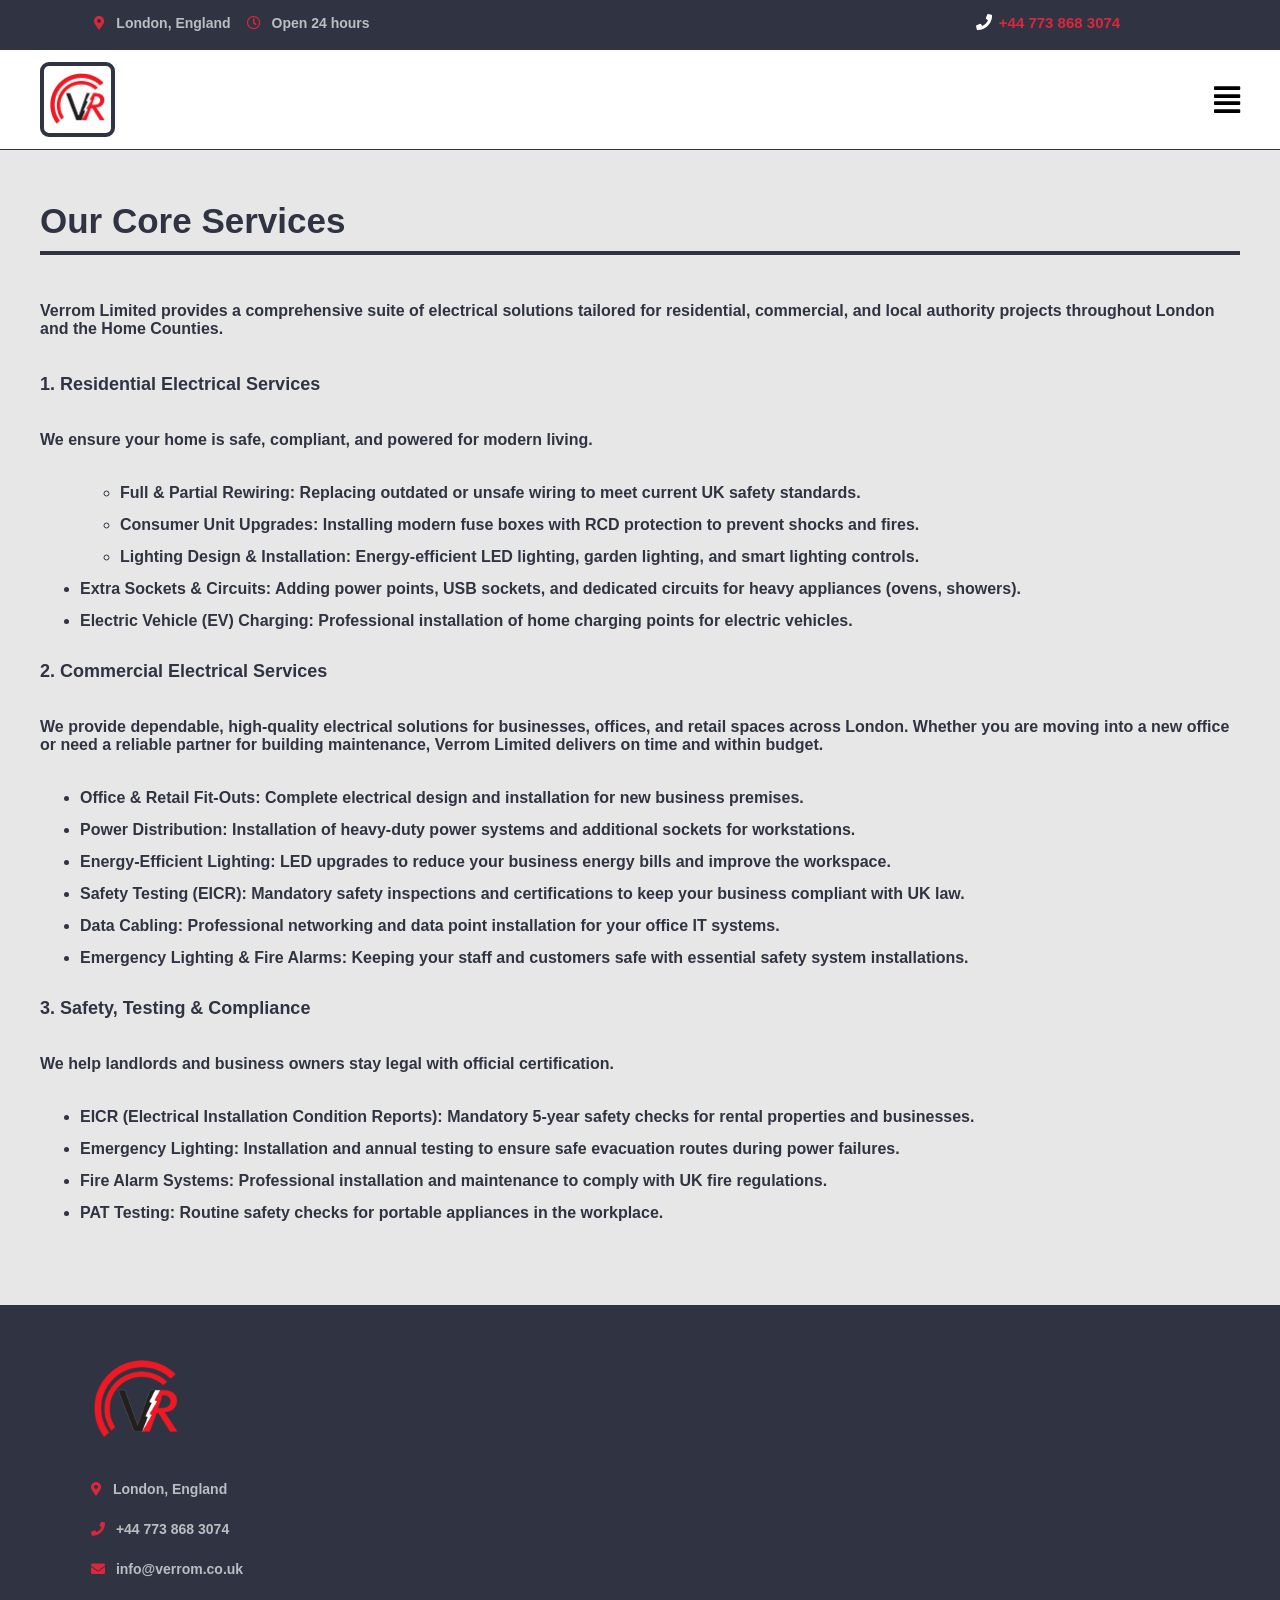
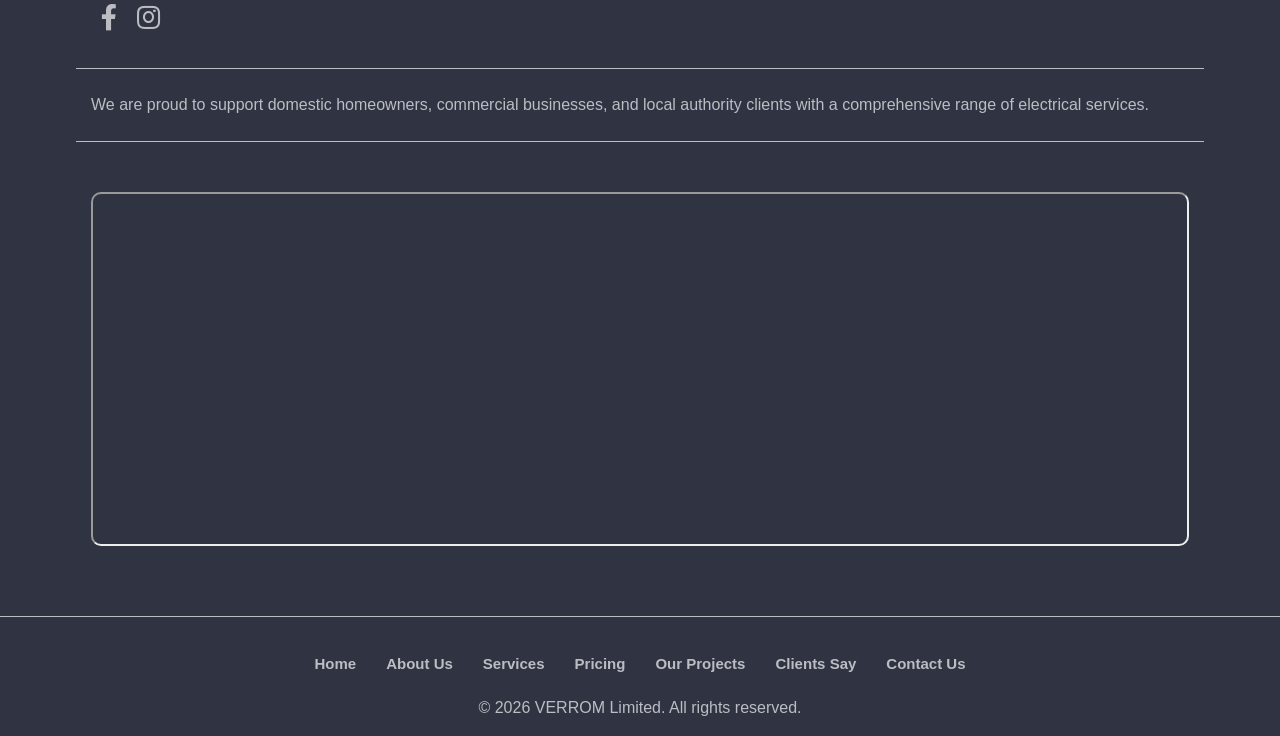
<file: services.html>
<!DOCTYPE HTML>
<html lang="en">
<head>
    <meta charset="UTF-8">
    <meta name="viewport" content="width=device-width, initial-scale=1.0">
    <meta name="robots" content="index, follow">
    <meta name="googlebot" content="index, follow">
    <meta name="Author" content="https://www.linkedin.com/in/volodymyr-svyryrd-191a63157/">
    <meta name="Copyright" content="">
    <meta name="description" content="">
    <meta name="keywords" content="">
    <link rel='stylesheet' href='https://use.fontawesome.com/releases/v5.7.0/css/all.css' integrity='sha384-lZN37f5QGtY3VHgisS14W3ExzMWZxybE1SJSEsQp9S+oqd12jhcu+A56Ebc1zFSJ' crossorigin='anonymous'>
    <link rel="stylesheet" type="text/css" href="./css/style.css">
    <link rel="stylesheet" type="text/css" media="(min-width:991px) and (max-width:1280px)" href="./css/tablet.css">
    <link rel="stylesheet" type="text/css" media="(max-width:991px)" href="./css/mobile.css">
    <title>VERROM Limited </title>
    <link rel="icon" type="image/x-icon" href="./favicon.ico">
</head>
<body>
    <div id="navbar" class="wrap_body">
        <header class="header">
            <div class="header_wrap">
                <div class="header_info">
                    <p class="header_location"><i class="fas fa-map-marker-alt"></i> London, England </p>
                    <p class="header_time"><i class="far fa-clock"></i> Open 24 hours </p>
                </div>
                <div class="header_phone">
                    <i class="fas fa-phone"></i>
                    <a href="tel:+447738683074"> +44 773 868 3074</a>
                </div>
            </div>
        </header>
        <nav class="nav">
            <div class="menu_wrap">
                <div class="logo">
                    <img src="./img/verrom_logo_png.png" alt="VerRom Limited" onclick="window.location.href = './index.html'">
                </div>
                <ul class="menu">
                    <li>
                        <img src="./img/flash_menu.png" alt="" class="flash">
                        <a href="./index.html">Home</a>
                    </li>
                    <li>
                        <img src="./img/flash_menu.png" alt="" class="flash">
                        <a href="./about.html">About Us</a>
                    </li>
                    <li>
                        <img src="./img/flash_menu.png" alt="" class="flash">
                        <a href="./services.html">Services</a>
                    </li>
                    <li>
                        <img src="./img/flash_menu.png" alt="" class="flash">
                        <a href="./pricing.html">Pricing</a>
                    </li>
                    <li>
                        <img src="./img/flash_menu.png" alt="" class="flash">
                        <a href="./projects.html">Our Projects</a>
                    </li>
                    <li>
                        <img src="./img/flash_menu.png" alt="" class="flash">
                        <a href="./clients.html">Clients Say</a>
                    </li>
                    <li>
                        <a href="./contacts.html">Contact Us</a>
                    </li>
                </ul>
                <span class="mobile_menu" onclick="openNav()"><i class='fas fa-align-justify'></i></span>
            </div>
            <div id="myNav" class="overlay">
                <a href="javascript:void(0)" class="closebtn" onclick="closeNav()">&times;</a>
                <div class="overlay-content">
                    <a href="./index.html">Home</a>
                    <a href="./about.html">About Us</a>
                    <a href="./services.html">Services</a>
                    <a href="./pricing.html">Pricing</a>
                    <a href="./projects.html">Our Projects</a>
                    <a href="./clients.html">Clients Say</a>
                    <a href="./contacts.html">Contact Us</a>
                </div>
            </div>
        </nav>
        <article class="article">
            <div class="article_wrap">
                <div class="article_body services">
                    <h3>Our Core Services</h3>
                    <p>Verrom Limited provides a comprehensive suite of electrical solutions tailored for residential, commercial, and local authority projects throughout London and the Home Counties.</p>
                    <h4>1. Residential Electrical Services</h4>
                    <p>We ensure your home is safe, compliant, and powered for modern living.</p>
                    <ul>
                        <ul>
                            <li><b> Full & Partial Rewiring:</b> Replacing outdated or unsafe wiring to meet current UK safety standards.</li>
                            <li><b> Consumer Unit Upgrades:</b> Installing modern fuse boxes with RCD protection to prevent shocks and fires.</li>
                            <li><b> Lighting Design & Installation:</b> Energy-efficient LED lighting, garden lighting, and smart lighting controls.</li>
                        </ul>
                        <li><b> Extra Sockets & Circuits:</b> Adding power points, USB sockets, and dedicated circuits for heavy appliances (ovens, showers).</li>
                        <li><b> Electric Vehicle (EV) Charging:</b> Professional installation of home charging points for electric vehicles. </li>
                    </ul>
                    <h4>2. Commercial Electrical Services</h4>
                    <p>We provide dependable, high-quality electrical solutions for businesses, offices, and retail spaces across London. Whether you are moving into a new office or need a reliable partner for building maintenance, Verrom Limited delivers on time and within budget.</p>
                        <ul>
                            <li><b>Office & Retail Fit-Outs:</b> Complete electrical design and installation for new business premises.</li>
                            <li><b>Power Distribution:</b> Installation of heavy-duty power systems and additional sockets for workstations.</li>
                            <li><b>Energy-Efficient Lighting:</b> LED upgrades to reduce your business energy bills and improve the workspace.</li>
                            <li><b>Safety Testing (EICR):</b> Mandatory safety inspections and certifications to keep your business compliant with UK law.</li>
                            <li><b>Data Cabling:</b> Professional networking and data point installation for your office IT systems.</li>
                            <li><b>Emergency Lighting & Fire Alarms:</b> Keeping your staff and customers safe with essential safety system installations.</li>
                        </ul>
                    <h4>3. Safety, Testing & Compliance</h4>
                        <p>We help landlords and business owners stay legal with official certification.</p>
                        <ul>
                            <li><b>EICR (Electrical Installation Condition Reports):</b> Mandatory 5-year safety checks for rental properties and businesses.</li>
                            <li><b>Emergency Lighting:</b> Installation and annual testing to ensure safe evacuation routes during power failures.</li>
                            <li><b>Fire Alarm Systems:</b> Professional installation and maintenance to comply with UK fire regulations.</li>
                            <li><b>PAT Testing:</b> Routine safety checks for portable appliances in the workplace. </li>
                        </ul>
                </div>
            </div>
        </article>
        <section class="section_bottom">
            <div class="section_bottom_contact">
                <div class="bottom_contact">
                    <img src="./img/verrom_logo_png.png" alt="LOGO" class="section_bottom_logo">
                    <p><i class="fas fa-map-marker-alt"></i> London, England </p>
                    <p><i class="fas fa-phone"></i> <a href="tel:+447738683074"> +44 773 868 3074</a></p>
                    <p><i class="fas fa-envelope"></i> <a href="mailto:info@verrom.co.uk"> info@verrom.co.uk</a></p>
                    <div class="social_media">
                        <a href="https://www.facebook.com/share/1C9bxSSyTt/" target="_blank"><i class="fab fa-facebook-f"></i></a>
                        <a href="https://www.instagram.com/verrom_limited/?hl=uk" target="_blank"><i class="fab fa-instagram"></i></a>
                    </div>
                </div>
                <div class="bottom_text">
                    <p>We are proud to support domestic homeowners, commercial businesses, and local authority clients with a comprehensive range of electrical services.</p>
                </div>
                <div class="bottom_map">
                    <iframe src="https://www.google.com/maps/embed?pb=!1m18!1m12!1m3!1d19897.48697313867!2d-0.24168068750000002!3d51.52855815!2m3!1f0!2f0!3f0!3m2!1i1024!2i768!4f13.1!3m3!1m2!1s0x48761cb4b5e6f3b5%3A0x7d8b5e8e8e8e8e8e!2sLondon%2C%20UK!5e0!3m2!1sen!2sus!4v1616161616161!5m2!1sen!2sus" width="100%" height="100%" allowfullscreen="" loading="lazy" class="map_frame"></iframe>
                </div>
            </div>
        </section>
        <footer class="footer">
            <ul class="footer_list">
                <li><a href="./index.html">Home</a></li>
                <li><a href="./about.html">About Us</a></li>
                <li><a href="./services.html">Services</a></li>
                <li><a href="./pricing.html">Pricing</a></li>
                <li><a href="./projects.html">Our Projects</a></li>
                <li><a href="./clients.html">Clients Say</a></li>
                <li><a href="./contacts.html">Contact Us</a></li>
            </ul>
            <p>&copy; 2026 VERROM Limited. All rights reserved.</p>
        </footer>
    </div>
    <script src="./js/js.js"></script>
        <script>
        window.onscroll = function() {
            const nav = document.getElementById('navbar');
            if (window.scrollY > 50) {
                nav.classList.add('scrolled');
            } else {
                nav.classList.remove('scrolled');
            }
        }
    </script>
</body>
</file>
<file: css/style.css>
html{
    margin: 0px;
    padding: 0px;
    height: 100%;
}

body{
    background: white;
    margin: 0px;
    padding: 0px;
    height: 100%;
    color: rgb(255, 255, 255);
}

*{
    box-sizing: border-box;
}

a{
    text-decoration: none;
}

.wrap_body{
    /*outline: 2px solid yellow;*/
    transition: 0.5s;
    min-height: 100vh;
    display: grid;
    grid-template-columns: auto;
    grid-template-rows: 50px 100px auto auto auto 120px;
    grid-gap: 0px;
    grid-template-areas: 'header'
                         'nav'
                         'section_top'
                         'article'
                         'section_bottom'
                         'footer';
}

.header, .nav, .section_top, .article, .section_bottom, .footer{
    padding: 0px 15px;
    background: #303442;
    font-family: Helvetica, arial, sans-serif;
}

.header{
    grid-area: header;
    background-color: #303442;
    color: #bbbdc3;
    display: flex;
    flex-wrap: wrap;
    justify-content: center;
    align-items: center;
}

.header_wrap{
   /* outline: 2px solid red;*/
    width: 100%;
    max-width: 1200px;
    display: flex;
    flex-wrap: wrap;
    justify-content: space-between;
    align-items: center;
}

.header_info, .header_phone{
    /*outline: 1px solid yellow;*/
    display: flex;
    flex-wrap: wrap;
    width: 50%;
}

.header_info > p > i{
    margin-right: 7px;
    color: #da273c;
}

.header_phone{
    justify-content: flex-end;
    color: white;
}

.header_phone > i{
    margin-right: 7px;
}

.header_phone > a{
    color: #da273c;
    font-size: 15px;
    font-weight: bold;
}

.header_phone > a:hover{
    color: white;
}

.header p{
    margin: 0px;
    padding: 6px 0px;
    font-size: 14px;
    font-weight: bold;
    margin-right: 25px;
}

.nav{
    transition: 0.5s;
    grid-area: nav;
    /*outline: 2px solid blue;*/

    background-color: white;
    color: black;
    display: flex;
    flex-wrap: wrap;
    border-bottom: 1px solid #303442;
    z-index: 1;
}

.menu_wrap{
    transition: 0.5s;
    /*outline: 2px solid red;*/
    width: 100%;
    max-width: 1200px;
    margin: 0 auto;
    display: flex;
    justify-content: space-between;
    align-items: center;
    padding: 10px 0px;
}

.logo{
    /*outline: 1px solid yellow;*/
    cursor: pointer;
}

.logo img{
    transition: 0.5s;
    height: 75px;
    width: auto;
    background: #ffffff;
    border-radius: 9px;
    padding: 4px;
    border: 4px solid #303442;
    margin-top: 2px;
}

.menu{
    /*outline: 1px solid yellow;*/
    display: flex;
    margin: 0px;
    padding: 0px;
    list-style: none;
    height: stretch;
    align-items: center;
}

.menu li{
    position: relative;
    margin: 0px 15px;
    padding: 0px 0px;
    display: flex;
    flex-wrap: wrap;
    align-items: center;
}

.menu li a{
    transition: 0.5s;
    text-decoration: none;
    color: #303442;
    font-size: 18px;
    font-weight: bold;
    z-index: 1;
}

.menu li:last-child{
    border: 4px solid #303442;
    background: #e12f37;
    border-radius: 17px;
    padding: 10px;
    margin-right: 0px;
    height: 48px;
}

.menu li:last-child a{
    color: white;
}

.menu li a:hover{
    text-shadow: #303442 0px 0px 1px;
}

@keyframes shake {
  0% { opacity: 0; }
  10% { opacity: 1; }
  20% { opacity: 0; }
  30% { opacity: 1; }
  40% { opacity: 0; }
  41% { opacity: 1; }
  42% { opacity: 0; }
  43% { opacity: 1; }
  44% { opacity: 0; }
  45% { opacity: 1; }
  46% { opacity: 0; }
  47% { opacity: 1; }
  48% { opacity: 0; }
  49% { opacity: 1; }
  40% { opacity: 0; }
  50% { opacity: 1; }
  60% { opacity: 0; }
  61% { opacity: 1; }
  62% { opacity: 0; }
  63% { opacity: 1; }
  64% { opacity: 0; }
  65% { opacity: 1; }
  66% { opacity: 0; }
  67% { opacity: 1; }
  68% { opacity: 0; }
  69% { opacity: 1; }
  70% { opacity: 0; }
  80% { opacity: 1; }
  90% { opacity: 0; }
  100% { opacity: 0;; }
}

.flash{
    position: absolute;
    width: 110px;
    margin-left: -15px;
    margin-top: -20px;
    opacity: 0;
}

.menu li:first-child .flash{
    margin-left: -25px;
    margin-top: -20px;
}

.menu > li:hover .flash{
  animation: shake 1.5s;
  animation-iteration-count:initial;
}



.wrap_body.scrolled {
    transition: 0.5s;
    grid-template-rows: 50px 70px auto auto auto auto;
}

.wrap_body.scrolled .menu_wrap {
    transition: 0.5s;
    padding: 0px 0px;
}

.wrap_body.scrolled > .nav {
    transition: 0.5s;
    position: sticky;
    top: 0;
    background-color: #303442;
    border-top: 1px solid #bbbdc3;
    border-bottom: 1px solid #bbbdc3;
}

.wrap_body.scrolled .menu li a {
    transition: 0.5s;
    color: #ffffff;
}

.wrap_body.scrolled .menu li a:hover{
    transition: 0.5s;
    text-shadow: #ffffff 0px 0px 20px;
}

.wrap_body.scrolled .logo img {
    transition: 0.5s;
    height: 50px;
    background: #ffffff;
    border-radius: 8px;
    padding: 4px;
    margin-top: 4px;
    border: 0;
}

.wrap_body.scrolled > nav i {
    transition: 0.5s;
    color: #ffffff;
}



.section_top{
    grid-area: section_top;
    position: relative;
    /* outline: 2px solid green; */
    background: rgb(90, 90, 90);
    display: flex;
    flex-wrap: wrap;
    justify-content: center;
    padding: 0px;
    height: 99.6%;
}

.article{
    grid-area: article;
    /*outline: 2px solid orange;*/
    background: #e7e7e7;
    padding: 20px;
    margin-top: -4px;

}

.article_wrap{
    max-width: 1200px;
    margin: 0 auto;
    display: flex;
    flex-wrap: wrap;
    justify-content: center;
}

.about, .services, .projects, .clients, .contacts, .pricing, .home{
    width: 100%;
    max-width: 100%;
    padding-bottom: 40px;
}

.pricing h2{
    color: #303442;
    margin-bottom: 1px;
    text-align: left;
}

.pricing .pricing_title_info{
    color: #7f8495;
    text-align: left;
}

.home > h3{
    text-align: center;
}

.contacts{
    margin: 50px 0px;
    line-height: 2em;
    position: relative;
}

.contact_icon{
    position: absolute;
    width: 45%;
    right: 0;
    bottom: 110px;
}

.article_body > h3{
    font-size: 35px;
    color: #303442;
    border-bottom: 4px solid;
    padding-bottom: 10px;
}

.article_body > h4{
    font-size: 18px;
    color: #303442;
}

.article_body > p{
    margin: 0px;
    padding: 12px 0px;
    font-size: 16px;
    font-weight: bold;
    color: #303442;
}

.article_body > ul{
    font-size: 16px;
    font-weight: bold;
    color: #303442;
    line-height: 2em;
}

.article_body > p > i{
    margin-right: 9px;
    color: #da273c;
}

.article_body > p > a{
    margin: 0px;
    padding: 6px 0px;
    font-size: 16px;
    font-weight: bold;
    margin-right: 25px;
    color: #303442;
}

.article_body > p > a:hover{
    color: #da273c;
}

.article_body > .social_media{
    margin: 60px 0px 0px 0px;
    justify-content: center;
}

.article_body > .social_media > a{
    color: #303442;
    font-size: 65px;
    margin: 10px 20px;
}

.article_body > .social_media > a:hover{
    color: #da273c;
}


.emblem_wrap{
    width: 100%;
    display: flex;
    flex-wrap: wrap;
    justify-content: space-between;
    align-items: center;
    margin: 30px 0px;
    padding: 10px 0px;
}

.emblem_wrap a{
    width: 20%;
    border: 5px solid #303442;
    border-radius: 10px;
    padding: 1%;
}

.emblem_wrap a:hover{
    border: 5px solid #da273c;
}

.emblem_wrap a > img{
    width:100%;
    border-radius: 10px;
}

.section_bottom{
    grid-area: section_bottom;
   /* outline: 2px solid purple;*/
    display: flex;
    flex-wrap: wrap;
    justify-content: center;
    align-items: center;
    flex-direction: column;
    background: #303442;
    padding: 30px 10px;
    min-height: 70px;
    height: auto;
}

.section_bottom_wrap {
    /*outline: 2px solid yellow;*/
    display: flex;
    flex-wrap: wrap;
    justify-content: center;
    align-items: center;
    flex-direction: column;
    width: 100%;
    max-width: 1200px;
    margin: 0 auto;
}



.social_media{
    /*outline: 1px solid red;*/
    padding: 14px 0px;
    margin: 0px;
    display: flex;
    flex-wrap: wrap;
    justify-content: left;
    align-items: center;
    width: 100%;
}

.social_media a{
    margin: 0px 10px;
    color: #bbbdc3;
    font-size: 26px;
}

.social_media a:hover{
    color: white;
}

.section_bottom_contact{
    display: flex;
    flex-wrap: wrap;
    justify-content: space-between;
    flex-direction: row;
    max-width: 1200px;
    margin-bottom: 20px;
}


.section_bottom_contact > div{
    width: 38%;
    padding: 20px 15px;
}



.section_bottom_contact > div:first-child{
    width: 23%;
}

.section_bottom_contact > div:first-child > p{
    margin: 0px;
    padding: 12px 0px;
    font-size: 14px;
    font-weight: bold;
    margin-right: 25px;
    color: #bbbdc3;
}

.section_bottom_contact > div:first-child > p > i{
    margin-right: 7px;
    color: #da273c;
}

.section_bottom_contact > div:first-child > p a{
    margin: 0px;
    padding: 6px 0px;
    font-size: 14px;
    font-weight: bold;
    margin-right: 25px;
    color: #bbbdc3;
}

.section_bottom_contact > div:first-child > p a:hover{
    color: white;
}

.section_bottom_logo{
    width: 90px;
    margin-bottom: 20px;
}

.bottom_text p{
    padding-right: 40px;
    margin: 0px;
    color: #bbbdc3;
    line-height: 2em;
}

.map_frame{
    border-radius: 10px;
}


.footer{
    grid-area: footer;
    /*outline: 2px solid pink;*/
    display: flex;
    justify-content: center;
    flex-wrap: wrap;
    align-items: center;
    background-color: #303442;
    border-top: 1px solid #bbbdc3;
    padding: 15px;
}

.footer p{
    margin: 0px;
    padding: 0px;
    font-size: 16px;
    color: #bbbdc3;
    text-align: center;
}

.footer_list{
    /*outline: 1px solid red;*/
    list-style: none;
    padding: 10px;
    margin: 0px;
    display: flex;
    flex-wrap: wrap;
    justify-content: center;
    align-items: center;
    width: 100%;
}

.footer_list li{
    margin: 10px 15px;
    padding: 0px;
    font-size: 15px;
    font-weight: bold;
}

.footer_list li a{
    text-decoration: none;
    color: #bbbdc3;
}

.footer_list li a:hover{
    color: white;
    text-decoration: underline;
}



/* Slideshow container */

.slideshow-container {
    width: 100%;
    position: relative;
}

.mySlides {
    display: none;
}

.prev, .next {
    display: none;
    cursor: pointer;
    position: absolute;
    top: 50%;
    width: auto;
    margin-top: -22px;
    padding: 16px;
    color: white;
    font-weight: bold;
    font-size: 18px;
    transition: 0.6s ease;
    border-radius: 0 3px 3px 0;
    user-select: none;
}

.next {
    right: 0;
    border-radius: 3px 0 0 3px;
}

.prev:hover, .next:hover {
    background-color: rgba(0,0,0,0.8);
}

.text {
    color: #ffffff;
    font-size: 45px;
    position: absolute;
    bottom: 0px;
    width: 100%;
    height: 100%;
    display: flex;
    justify-content: center;
    flex-direction: column;
    text-align: center;
    align-items: center;

    font-weight: bold;
    text-shadow:
                -2px -2px 0 #303442,
                2px -2px 0 #303442,
                -2px 2px 0 #303442,
                2px 2px 0 #303442,
                -3px 0px 0 #303442,
                3px 0px 0 #303442,
                0px -3px 0 #303442,
                0px 3px 0 #303442;
}

.text p{
    max-width: 600px;
}

.text p:first-child{
    max-width: 900px;
    font-size: 30px;
}


.slideShow_mobile{
    display: none;
}

.slideShow_desctop{
    display: block;
}

.numbertext {
    color: #f2f2f2;
    font-size: 12px;
    padding: 8px 12px;
    position: absolute;
    top: 0;
    display: none;
}

.dot {
    cursor: pointer;
    height: 15px;
    width: 15px;
    margin: 0 2px;
    background-color: #fff;
    border-radius: 50%;
    display: inline-block;
    transition: background-color 0.6s ease;
}

.dots_container {
    position: absolute;
    bottom: 20px;
}

.active, .dot:hover {
    background-color: #ff0000;
}

.fade {
    animation-name: fade;
    animation-duration: 1.5s;
}

@keyframes fade {
    from {opacity: .4}
    to {opacity: 1}
}





/* mobile responsive */

.mobile_menu{
    display: none;
}

.overlay{
    display: none;
}

.overlay {
  height: 100%;
  width: 0;
  position: fixed;
  z-index: 1;
  left: 0;
  top: 0;
  background-color: rgb(0,0,0);
  background-color: rgba(0,0,0, 0.9);
  overflow-x: hidden;
  transition: 0.5s;
}

.overlay-content {
  position: relative;
  top: 25%;
  width: 100%;
  text-align: center;
  margin-top: 30px;
}

.overlay a {
  padding: 8px;
  text-decoration: none;
  font-size: 36px;
  color: #818181;
  display: block;
  transition: 0.3s;
}

.overlay a:hover, .overlay a:focus {
  color: #f1f1f1;
}

.overlay .closebtn {
  position: absolute;
  top: 20px;
  right: 45px;
  font-size: 60px;
}

@media screen and (max-height: 450px) {
  .overlay a {font-size: 20px}
  .overlay .closebtn {
    font-size: 40px;
    top: 15px;
    right: 35px;
  }
}
</file>
<file: css/tablet.css>
.header_info, .header_phone{
    width: 32%;
    justify-content: center;
    padding: 0px 0px 5px 0px;
}

.header p{
    margin-right: 0px;
    margin: 0px 8px;
}

.mobile_menu{
    display: block;
    font-size: 30px;
}

.overlay{
    display: block;
}

.menu{
    display: none;
}

.section_bottom_contact {
    flex-direction: column;
}

.section_bottom_contact > div:first-child {
    width: 100%;
    border-bottom: 1px solid #bbbdc3;
}

.section_bottom_contact > div {
    width: 100%;
    border-bottom: 1px solid #bbbdc3;
}

.section_bottom_contact > div:last-child {
    border-bottom: 0px solid #bbbdc3;
    padding-top: 50px;
}

.section_bottom_contact .map_frame {
    min-height: 350px;
}

.text {
    font-size: 35px;
}

.text p:first-child{
    font-size: 20px;
}
</file>
<file: css/mobile.css>
.wrap_body{
    grid-template-rows: 120px 70px auto auto auto auto;
}

.header_info, .header_phone{
    width: 100%;
    justify-content: center;
    padding: 0px 0px 5px 0px;
}

.header p{
    margin-right: 0px;
    margin: 0px 8px;
}

.mobile_menu{
    display: block;
    font-size: 30px;
}

.overlay{
    display: block;
}

.menu{
    display: none;
}

.section_bottom_contact {
    flex-direction: column;
}

.section_bottom_contact > div:first-child {
    width: 100%;
    border-bottom: 1px solid #bbbdc3;
}

.section_bottom_contact > div {
    width: 100%;
    border-bottom: 1px solid #bbbdc3;
}

.section_bottom_contact > div:last-child {
    border-bottom: 0px solid #bbbdc3;
    padding-top: 50px;
}

.section_bottom_contact .map_frame {
    min-height: 350px;
}

.emblem_wrap{
    justify-content: space-around;
}

.emblem_wrap a {
    width: 40%;
    margin: 15px;
}

.slideShow_mobile{
    display: block;
}

.slideShow_desctop{
    display: none;
}

.text {
    font-size: 26px;
}

.text p:first-child{
    max-width: 90%;
    font-size: 20px;
}

.menu_wrap {
    transition: 0s;
    padding: 7px 0px;
}

.logo img {
    transition: 0s;
    height: 56px;
    padding: 2px;
    border: 2px solid #303442;
    margin-top: -1px;
}
</file>
